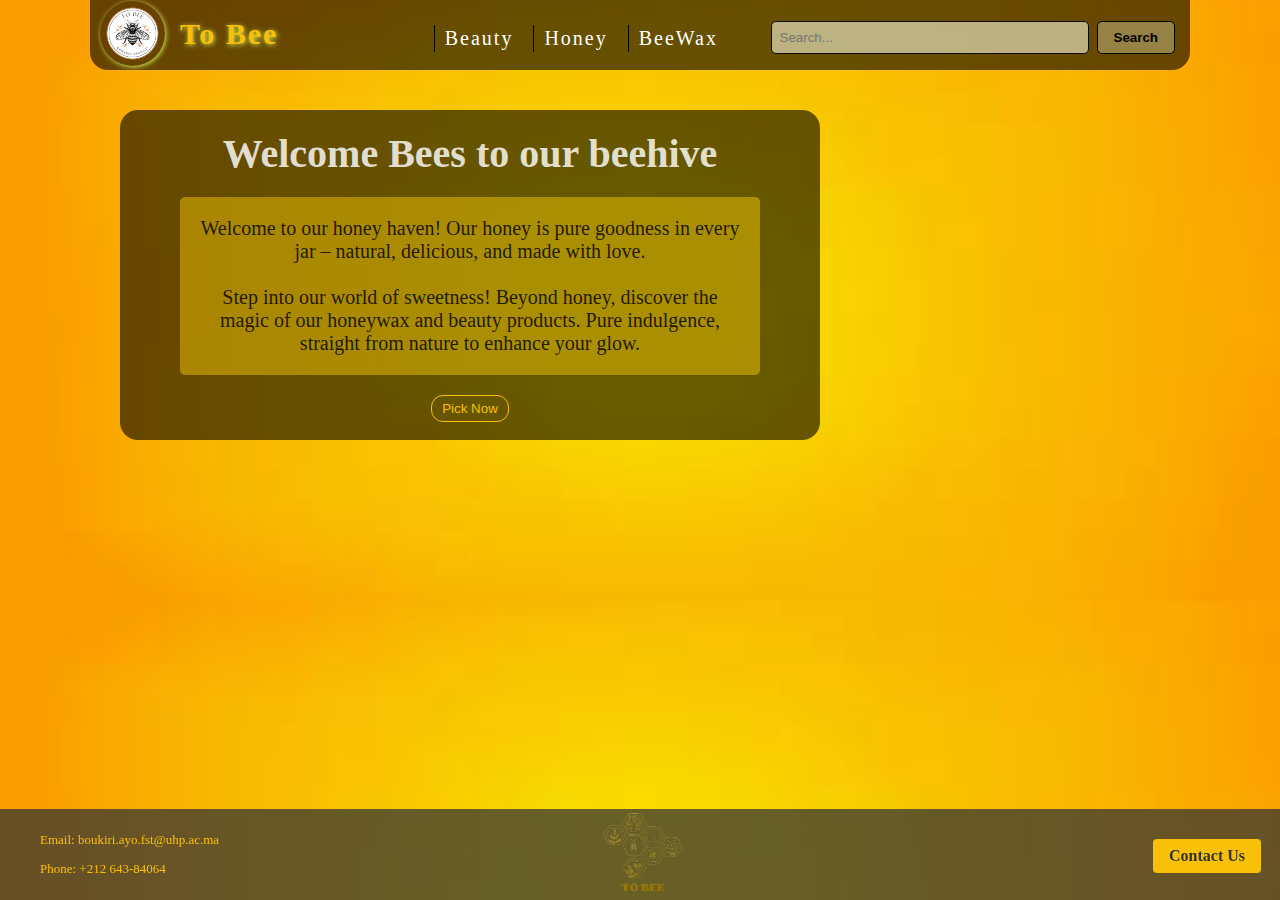
<file: index.html>
<!DOCTYPE html>
<html lang="en">
<head>
    <meta charset="UTF-8">
    <meta name="viewport" content="width=device-width, initial-scale=1.0">
    <title>Document</title>
    <link rel="stylesheet" href="To_Bee.css">
    <link href='https://unpkg.com/boxicons@2.1.4/css/boxicons.min.css' rel='stylesheet'>

</head>
<body>
    <header>
        <nav>
        <a href="index.html">
        <img src="image\beelogo.png" alt="beeLogo" class="logo">
        <P class="toBee">To Bee</P></a>
        <ul >
            <a href="beauty.html" class="nav_b">Beauty</a>
                <a href="honey.html" class="nav_b">Honey</a>
                <a href="beewax.html" class="nav_b">BeeWax</a>
        </ul>
        <div class="search-container">
            <input type="text" id="search" placeholder="Search...">
            <button id="search-button" onclick="searching()"><b>Search</b></button>
</div>


        </nav>
            
    </header>
    <div class="content">
        <h1 class="C_title"> Welcome Bees to our beehive</h1>
        <p class="Welcome">
                Welcome to our honey haven!
             Our honey is pure goodness in every jar – natural,
             delicious, and made with love.  <br><br>
             Step into our world of sweetness! Beyond honey,
              discover the magic of our honeywax and beauty products. Pure indulgence, 
             straight from nature to enhance your glow.
        </p>
        <button class="pick">Pick Now</button>
    </div>
    <footer>
        <div class="contact-info">
            <p class="Email">Email: boukiri.ayo.fst@uhp.ac.ma</p>
            <p class="phone">Phone: +212 643-84064</p>
        </div>
        <a href="" class="contact-button">Contact Us</a>
        <img src="image\footer logo.png" alt="" class="footer_logo">
    </footer>
    <script src="tobee.js"> </script>
</body>
</html>
</file>
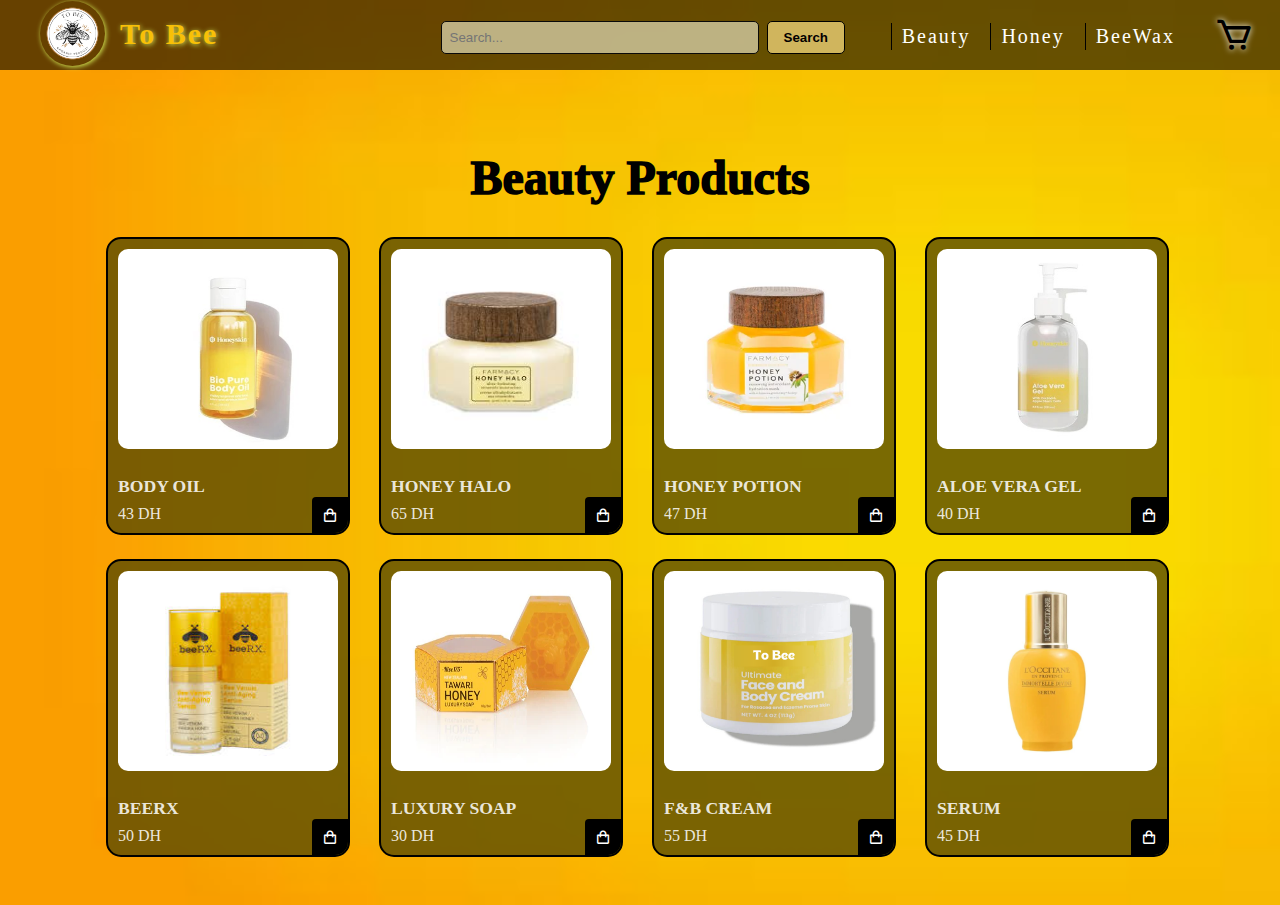
<file: beauty.html>
<!DOCTYPE html>
<html lang="en">
    <head>
        <meta charset="UTF-8">
        <meta name="viewport" content="width=device-width, initial-scale=1.0">
        <title>Document</title>
        <link rel="stylesheet" href="tobee.css">
        <link href='https://unpkg.com/boxicons@2.1.4/css/boxicons.min.css' rel='stylesheet'>
        <!-- <script src="beauty.js" ></script> -->

</head>
<body>
    <header>
        <nav>
            <a href="index.html">
            <img src="image\beelogo.png" alt="beeLogo" class="logo">
            <P class="toBee">To Bee</P></a>
            <ul >
                <a href="beauty.html" class="nav_b">Beauty</a>
                <a href="honey.html" class="nav_b">Honey</a>
                <a href="beewax.html" class="nav_b">BeeWax</a>
            </ul>
            <div class="search-container">
                <input type="text" id="search" placeholder="Search...">
                <button id="search-button" onclick="searching()"><b>Search</b></button>
             </div>
             <i class='bx bx-cart' onclick="show_cart()" id="car_icon"></i> 
             <div class="cart" >
                <h2 class="cart-title">Your Cart</h2>
                <!-- content -->
                <div class="cart-content">
                    
                </div>
                <div class="total">
                    <div class="total-title">Total</div>
                    <div class="total-price">$0</div>
                </div>
                <!-- buy Button -->
                <button type="button" class="btn-buy">Buy Now</button>
                <!-- cart Close -->
                <i class='bx bx-x-circle' onclick="close_cart()" id="close-cart"></i>
                </div>
            </nav>
            
    </header>
    <section class="shop container"> 
        <h1 class="section-title">Beauty Products</h1>
        <div class="shop-content">
            <!-- box 9 -->
            <div class="product-box product9">
                <img src="image\body oil.jpg" alt="" class="product_img">
                <h2 class="product-title">BODY OIL</h2>
                <span class="price">43 DH</span>
                <i class='bx bx-shopping-bag add-cart' ></i>
            </div>
            <!-- box 10 -->
            <div class="product-box product10">
                <img src="image\honey halo.jpg" alt="" class="product_img">
                <h2 class="product-title">HONEY HALO</h2>
                <span class="price">65 DH</span>
                <i class='bx bx-shopping-bag add-cart' ></i>
            </div>
            <!-- box 11 -->
            <div class="product-box product11">
                <img src="image\honey-potion.webp" alt="" class="product_img">
                <h2 class="product-title">HONEY POTION</h2>
                <span class="price">47 DH</span>
                <i class='bx bx-shopping-bag add-cart' ></i>
            </div>
            <!-- box 12 -->
            <div class="product-box product12">
                <img src="image\Aloe Vera Gel.jpg" alt="" class="product_img">
                <h2 class="product-title">ALOE VERA GEL</h2>
                <span class="price">40 DH</span>
                <i class='bx bx-shopping-bag add-cart' ></i>
            </div>
            <!-- box 13 -->
            <div class="product-box product13">
                <img src="image\images.jpg" alt="" class="product_img">
                <h2 class="product-title">BEERX</h2>
                <span class="price">50 DH</span>
                <i class='bx bx-shopping-bag add-cart' ></i>
            </div>
            <!-- box 14 -->
            <div class="product-box product14">
                <img src="image\luxury soap.webp" alt="" class="product_img">
                <h2 class="product-title">LUXURY SOAP</h2>
                <span class="price">30 DH</span>
                <i class='bx bx-shopping-bag add-cart' ></i>
            </div>
            <!-- box 15 -->
            <div class="product-box product15">
                <img src="image\pr1.png" alt="" class="product_img">
                <h2 class="product-title">F&B CREAM</h2>
                <span class="price">55 DH</span>
                <i class='bx bx-shopping-bag add-cart' ></i>
            </div>
             <!-- box 16 -->
            <div class="product-box product16">
                <img src="image\serum.webp" alt="" class="product_img">
                <h2 class="product-title">SERUM</h2>
                <span class="price">45 DH</span>
                <i class='bx bx-shopping-bag add-cart' ></i>
            </div>
        </div>
    </section> 
   <script src="tobee.js"> </script>
 
</body>
</html>
</file>
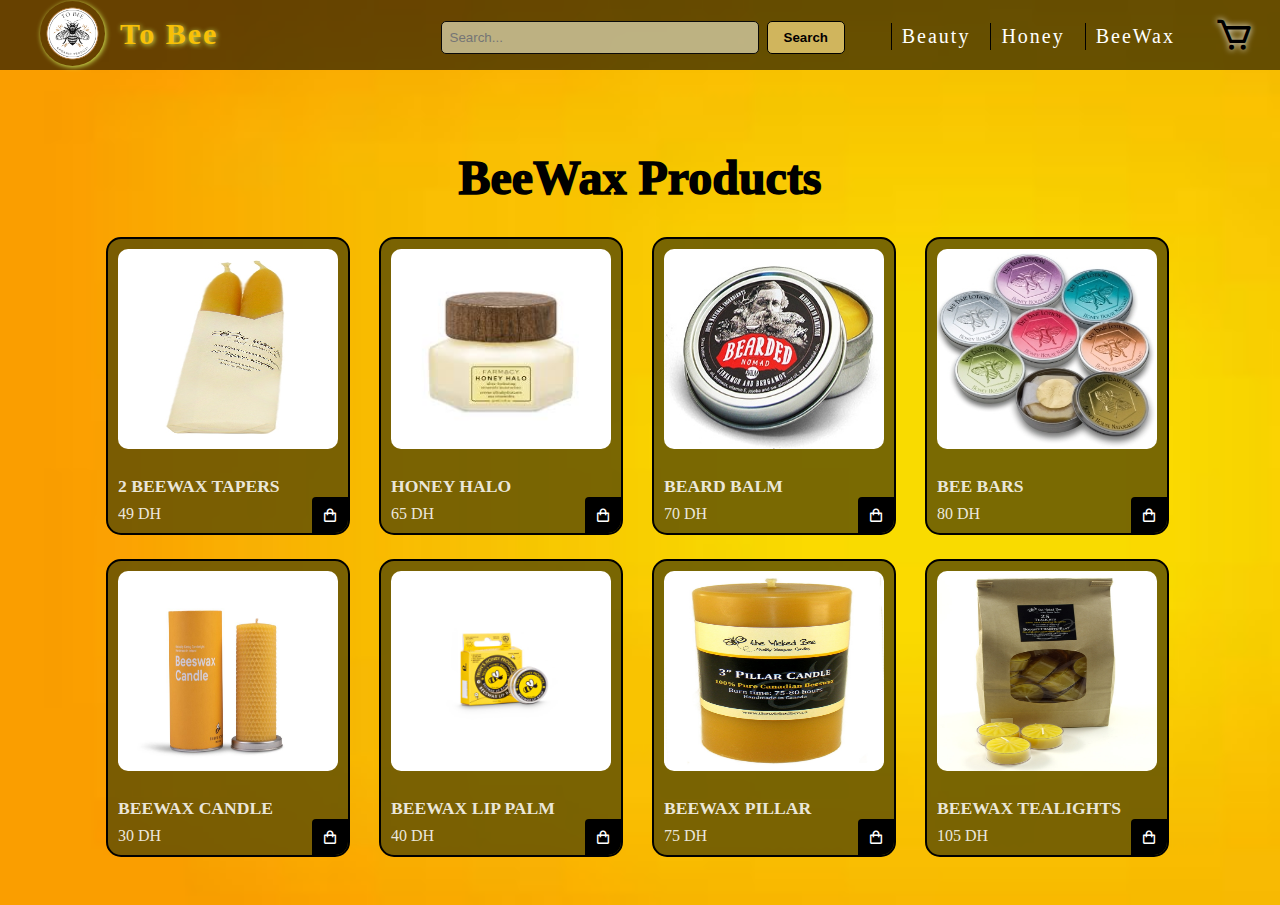
<file: beewax.html>
<!DOCTYPE html>
<html lang="en">
    <head>
        <meta charset="UTF-8">
        <meta name="viewport" content="width=device-width, initial-scale=1.0">
        <title>Document</title>
        <link rel="stylesheet" href="tobee.css">
        <link href='https://unpkg.com/boxicons@2.1.4/css/boxicons.min.css' rel='stylesheet'>
        <!-- <script src="beauty.js" ></script> -->

</head>
<body>
    <header>
        <nav>
            <a href="index.html">
            <img src="image\beelogo.png" alt="beeLogo" class="logo">
            <P class="toBee">To Bee</P></a>
            <ul >
                <a href="beauty.html" class="nav_b">Beauty</a>
                <a href="honey.html" class="nav_b">Honey</a>
                <a href="beewax.html" class="nav_b">BeeWax</a>
            </ul>
            <div class="search-container">
                <input type="text" id="search" placeholder="Search...">
                <button id="search-button" onclick="searching()"><b>Search</b></button>
             </div>
             <i class='bx bx-cart' onclick="show_cart()" id="car_icon"></i> 
             <div class="cart" >
                <h2 class="cart-title">Your Cart</h2>
                <!-- content -->
                <div class="cart-content">
                    
                </div>
                <div class="total">
                    <div class="total-title">Total</div>
                    <div class="total-price">$0</div>
                </div>
                <!-- buy Button -->
                <button type="button" class="btn-buy">Buy Now</button>
                <!-- cart Close -->
                <i class='bx bx-x-circle' onclick="close_cart()" id="close-cart"></i>
                </div>
            </nav>
            
    </header>
    <section class="shop container"> 
        <h1 class="section-title"><B>BeeWax Products</B></h1>
        <div class="shop-content">
            <!-- box 1 -->
            <div class="product-box product1">
                <img src="image\2 BEEWAX TAPERS.jpg" alt="" class="product_img">
                <h2 class="product-title">2 BEEWAX TAPERS</h2>
                <span class="price">49 DH</span>
                <i class='bx bx-shopping-bag add-cart' ></i>
            </div>
            <!-- box 2 -->
            <div class="product-box product2">
                <img src="image\honey halo.jpg" alt="" class="product_img">
                <h2 class="product-title">HONEY HALO</h2>
                <span class="price">65 DH</span>
                <i class='bx bx-shopping-bag add-cart' ></i>
            </div>
            <!-- box 3 -->
            <div class="product-box product3">
                <img src="image\BEARD BALM.jpg" alt="" class="product_img">
                <h2 class="product-title">BEARD BALM</h2>
                <span class="price">70 DH</span>
                <i class='bx bx-shopping-bag add-cart' ></i>
            </div>
            <!-- box 4 -->
            <div class="product-box product4">
                <img src="image\BEE BARS.jpg" alt="" class="product_img">
                <h2 class="product-title">BEE BARS</h2>
                <span class="price">80 DH</span>
                <i class='bx bx-shopping-bag add-cart' ></i>
            </div>
            <!-- box 5 -->
            <div class="product-box product5">
                <img src="image\Beeswax-Candle.jpg" alt="" class="product_img">
                <h2 class="product-title">BEEWAX CANDLE</h2>
                <span class="price">30 DH</span>
                <i class='bx bx-shopping-bag add-cart' ></i>
            </div>
            <!-- box 6 -->
            <div class="product-box product6">
                <img src="image\Beewax lip balm.jpg" alt="" class="product_img">
                <h2 class="product-title">BEEWAX LIP PALM</h2>
                <span class="price">40 DH</span>
                <i class='bx bx-shopping-bag add-cart' ></i>
            </div>
            <!-- box 7 -->
            <div class="product-box product7">
                <img src="image\BEEWAX PILLAR.jpg" alt="" class="product_img">
                <h2 class="product-title">BEEWAX PILLAR</h2>
                <span class="price">75 DH</span>
                <i class='bx bx-shopping-bag add-cart' ></i>
            </div>
             <!-- box 8 -->
            <div class="product-box product8">
                <img src="image\BEEWAX TEALIGHTS.jpg" alt="" class="product_img">
                <h2 class="product-title">BEEWAX TEALIGHTS</h2>
                <span class="price">105 DH</span>
                <i class='bx bx-shopping-bag add-cart' ></i>
            </div>
        </div>
    </section> 
   <script src="tobee.js"> </script>
 
</body>
</html>
</file>
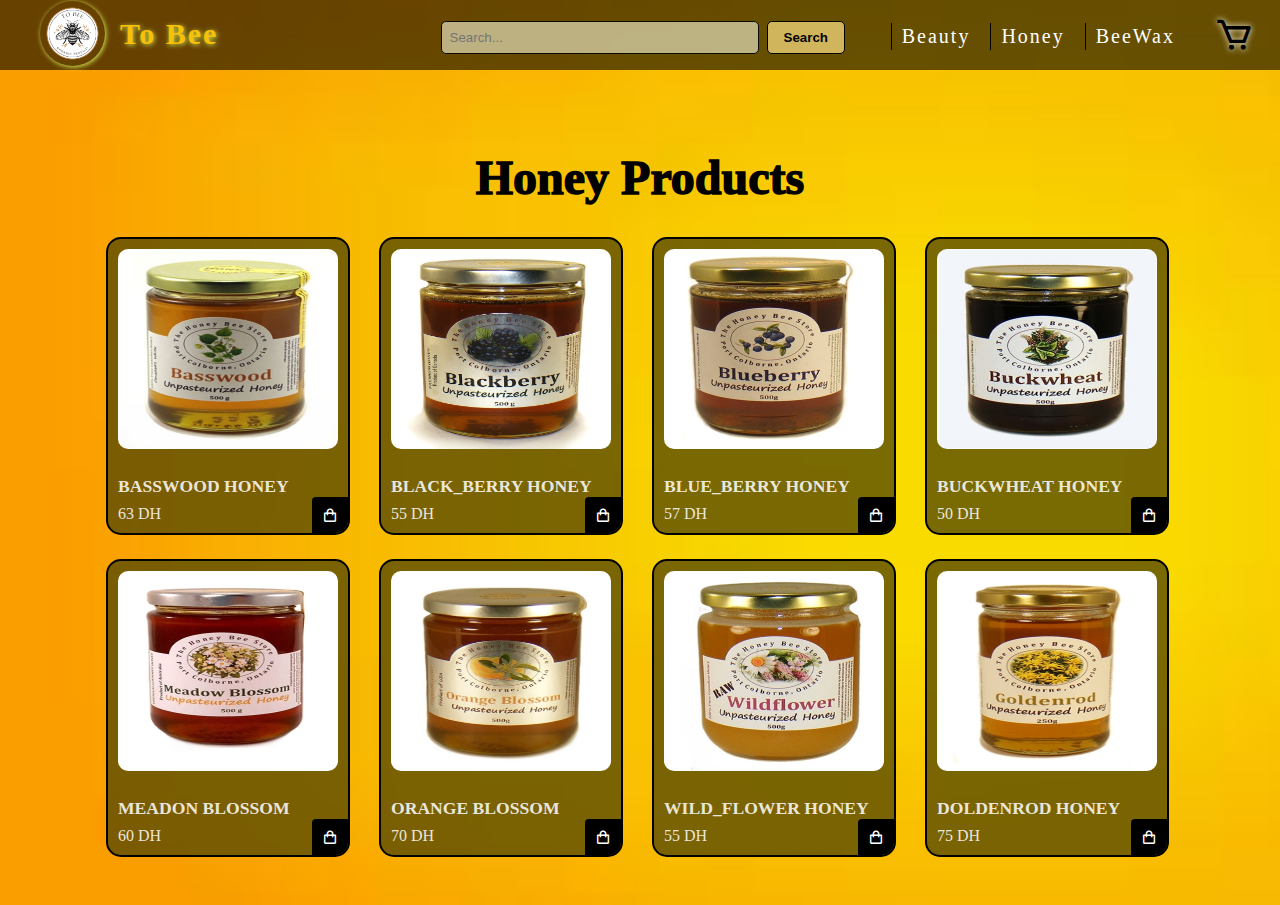
<file: honey.html>
<!DOCTYPE html>
<html lang="en">
    <head>
        <meta charset="UTF-8">
        <meta name="viewport" content="width=device-width, initial-scale=1.0">
        <title>Document</title>
        <link rel="stylesheet" href="tobee.css">
        <link href='https://unpkg.com/boxicons@2.1.4/css/boxicons.min.css' rel='stylesheet'>
        <!-- <script src="beauty.js" ></script> -->

</head>
<body>
    <header>
        <nav>
            <a href="index.html">
            <img src="image\beelogo.png" alt="beeLogo" class="logo">
            <P class="toBee">To Bee</P></a>
            <ul >
                <a href="beauty.html" class="nav_b">Beauty</a>
                <a href="honey.html" class="nav_b">Honey</a>
                <a href="beewax.html" class="nav_b">BeeWax</a>
            </ul>
            <div class="search-container">
                <input type="text" id="search" placeholder="Search...">
                <button id="search-button" onclick="searching()"><b>Search</b></button>
             </div>
             <i class='bx bx-cart' onclick="show_cart()" id="car_icon"></i> 
             <div class="cart" >
                <h2 class="cart-title">Your Cart</h2>
                <!-- content -->
                <div class="cart-content">
                    
                </div>
                <div class="total">
                    <div class="total-title">Total</div>
                    <div class="total-price">$0</div>
                </div>
                <!-- buy Button -->
                <button type="button" class="btn-buy">Buy Now</button>
                <!-- cart Close -->
                <i class='bx bx-x-circle' onclick="close_cart()" id="close-cart"></i>
                </div>
            </nav>
            
    </header>

    

    <section class="shop container"> 
        <h1 class="section-title">Honey Products</h1>
        <div class="shop-content">
            <!-- box 17 -->
            <div class="product-box product17">
                <img src="image\basswood.jpg" alt="" class="product_img">
                <h2 class="product-title">BASSWOOD HONEY</h2>
                <span class="price">63 DH</span>
                <i class='bx bx-shopping-bag add-cart' ></i>
            </div>
            <!-- box 18 -->
            <div class="product-box product18">
                <img src="image\blackberry honey.jpg" alt="" class="product_img">
                <h2 class="product-title">BLACK_BERRY HONEY </h2>
                <span class="price">55 DH</span>
                <i class='bx bx-shopping-bag add-cart' ></i>
            </div>
            <!-- box 19 -->
            <div class="product-box product19">
                <img src="image\blueberry.jpg" alt="" class="product_img">
                <h2 class="product-title">BLUE_BERRY HONEY</h2>
                <span class="price">57 DH</span>
                <i class='bx bx-shopping-bag add-cart' ></i>
            </div>
            <!-- box 20 -->
            <div class="product-box product20">
                <img src="image\buckwheat.jpg" alt="" class="product_img">
                <h2 class="product-title">BUCKWHEAT HONEY</h2>
                <span class="price">50 DH</span>
                <i class='bx bx-shopping-bag add-cart' ></i>
            </div>
            <!-- box 21 -->
            <div class="product-box product21">
                <img src="image\meadow blossom.jpg" alt="" class="product_img">
                <h2 class="product-title">MEADON BLOSSOM</h2>
                <span class="price">60 DH</span>
                <i class='bx bx-shopping-bag add-cart' ></i>
            </div>
            <!-- box 22 -->
            <div class="product-box product22">
                <img src="image\orange blossom.jpg" alt="" class="product_img">
                <h2 class="product-title">ORANGE BLOSSOM</h2>
                <span class="price">70 DH</span>
                <i class='bx bx-shopping-bag add-cart' ></i>
            </div>
            <!-- box 23 -->
            <div class="product-box product23">
                <img src="image\raw wildflower.jpg" alt="" class="product_img">
                <h2 class="product-title">WILD_FLOWER HONEY</h2>
                <span class="price">55 DH</span>
                <i class='bx bx-shopping-bag add-cart' ></i>
            </div>
             <!-- box 24 -->
            <div class="product-box product24">
                <img src="image\goldenrod.jpg" alt="" class="product_img">
                <h2 class="product-title">DOLDENROD HONEY</h2>
                <span class="price">75 DH</span>
                <i class='bx bx-shopping-bag add-cart' ></i>
            </div>
        </div>
    </section> 
   <script src="tobee.js"> </script>
 
</body>
</html>
</file>
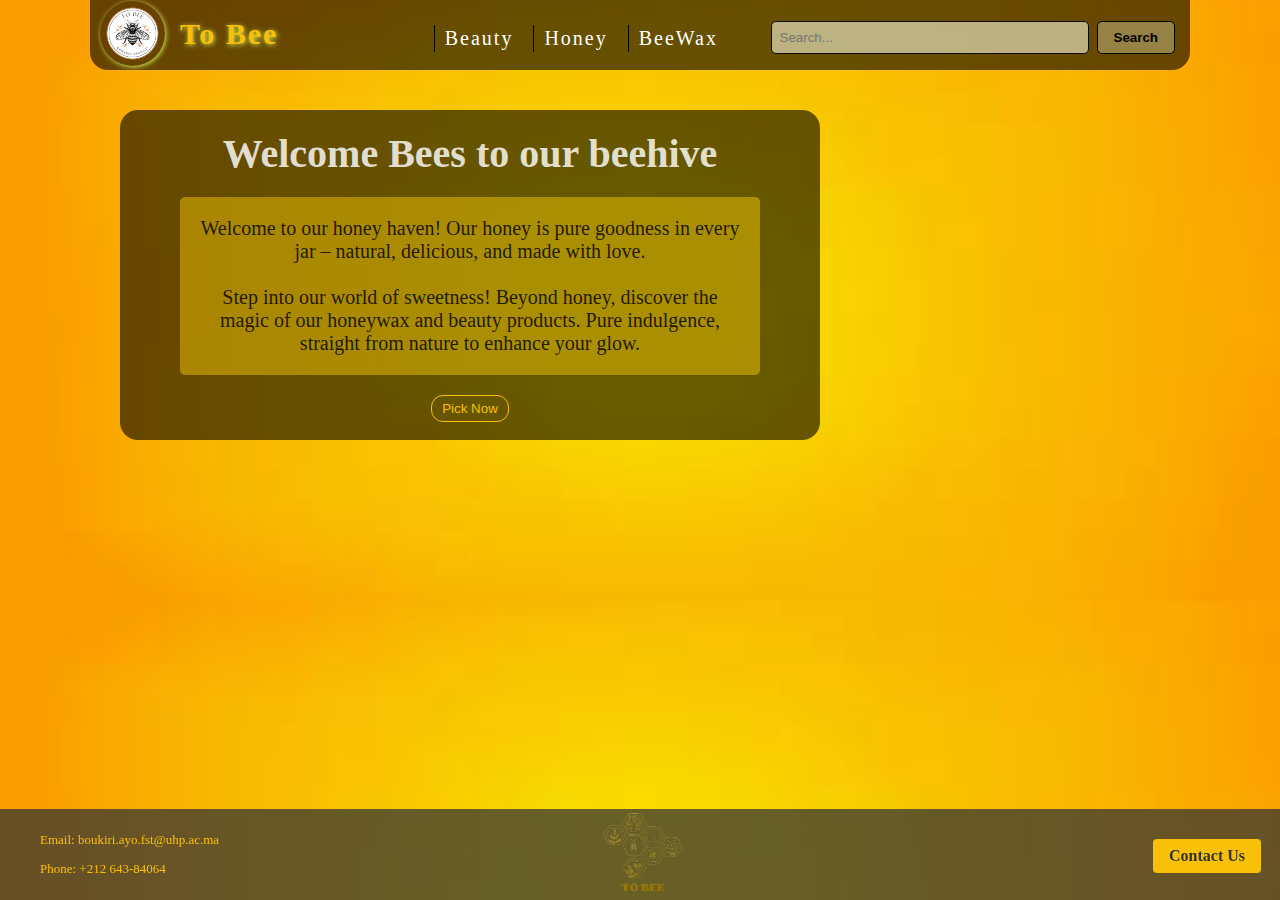
<file: To_Bee.html>
<!DOCTYPE html>
<html lang="en">
<head>
    <meta charset="UTF-8">
    <meta name="viewport" content="width=device-width, initial-scale=1.0">
    <title>Document</title>
    <link rel="stylesheet" href="To_Bee.css">
    <link href='https://unpkg.com/boxicons@2.1.4/css/boxicons.min.css' rel='stylesheet'>

</head>
<body>
    <header>
        <nav>
        <a href="To_Bee.html">
        <img src="image\beelogo.png" alt="beeLogo" class="logo">
        <P class="toBee">To Bee</P></a>
        <ul >
            <a href="beauty.html" class="nav_b">Beauty</a>
                <a href="honey.html" class="nav_b">Honey</a>
                <a href="beewax.html" class="nav_b">BeeWax</a>
        </ul>
        <div class="search-container">
            <input type="text" id="search" placeholder="Search...">
            <button id="search-button" onclick="searching()"><b>Search</b></button>
</div>


        </nav>
            
    </header>
    <div class="content">
        <h1 class="C_title"> Welcome Bees to our beehive</h1>
        <p class="Welcome">
                Welcome to our honey haven!
             Our honey is pure goodness in every jar – natural,
             delicious, and made with love.  <br><br>
             Step into our world of sweetness! Beyond honey,
              discover the magic of our honeywax and beauty products. Pure indulgence, 
             straight from nature to enhance your glow.
        </p>
        <button class="pick">Pick Now</button>
    </div>
    <footer>
        <div class="contact-info">
            <p class="Email">Email: boukiri.ayo.fst@uhp.ac.ma</p>
            <p class="phone">Phone: +212 643-84064</p>
        </div>
        <a href="" class="contact-button">Contact Us</a>
        <img src="image\footer logo.png" alt="" class="footer_logo">
    </footer>
    <script src="tobee.js"> </script>
</body>
</html>
</file>
<file: To_Bee.css>
body{
    width: 100px;
    background-image: url("image/images (1).jpeg");
    margin: 0%;
    background-size:cover ;
    
}  
/* nav css */
nav{
    z-index: 1;
    position: relative;
    height: 70px;
    left: 90px;
    margin: 0%;
    width: 1100px;
    background-color: #00000096;
    border-radius: 0px 0px 18px 18px;
    
}
ul{
 position: absolute;
 font-size: 40px;
    display: flex;
   margin-right :50px;
   margin-left: 10%; 
   top: 15px;
   right:37%;
}

.logo {
    position: relative;
    top: 1px;
    left: 10px;
    width: 65px;
    border-radius: 50%;
    box-shadow:1px 1px 5px rgb(215, 238, 87); ;
}
.toBee{
    padding: 2px 10px;
    text-decoration: none;
    position:absolute;
    color: rgb(248, 192, 7);
    text-shadow: 1px 1px 5px rgb(215, 238, 87);
    margin: 0 0;
    letter-spacing: 2px;
    top: 15px;
    left: 80px;
    font-size:30px ;
    font-weight: bolder;
}
.nav_b:link:hover ,.nav_b:hover {
    color: rgb(0, 0, 0);
    background: linear-gradient(yellow,orange,brown) 
    
}
.nav_b{
    color: #ffffff;
    border-left: #000000 solid 1px;
    
}
.nav_b:link {
    padding: 2px 10px;
    text-align: center;
    text-decoration: none;
    position:relative;
    top: -35px;
    margin: 5px ;
    letter-spacing: 2px;
    font-size:20px ;
}
.search-container {
    top:5px;

    right: 15px;;
    display: flex;
    align-items: center;
    margin-top: 1rem;
    position:absolute;
  }
  
  #search {
    
    padding: 0.5rem;
    border: 1px solid #0a0a0a;
    border-radius: 5px;
    width: 300px;
    background-color: #dad3adc0;
  }
  
  #search-button {
    background-color: #aba066ab;
    color: #030000;
    border: 1px solid black;
    border-radius: 5px;
    padding: 0.5rem 1rem;
    margin-left: 0.5rem;

    cursor: pointer;
  }
  
  #search-button:hover {
    background-color: rgb(248, 192, 7);
  }
  #search:hover{
    border: 1px solid #000000b7;
    color: black;
    background:linear-gradient(yellow,orange);
  }
  #search:focus{
    border: 1px solid #000000b7;
    color: black;
    background:linear-gradient(yellow,orange);
  }
/* content css */
.content{
    z-index: 1;
    position: relative;
    width: 700px;
    height: 330px;
    left: 120px;
    top: 0px;
    margin: 0%;
    background-color: #00000096;
    border-radius:  18px ;
    text-align:center ;
}
.C_title{
    color: #ffffffd3;
    margin: 40px 50px;
    position: relative;
    font-size: 40px;
    top: 20px;
    /* background-color: #0303039c; */
    border-radius: 5px;
}
.Welcome{
    color: #000000d3;
    margin: 20px 60px;
    padding: 20px;
    position: relative;
    font-size: 20px;
    top: 0px;
    background-color: rgba(248, 204, 7, 0.466);
    border-radius: 5px;
}
.pick{
    background-color: rgba(0, 0, 0, 0);
    border: 1px solid rgb(248, 192, 7);
    color: rgb(248, 192, 7);
    padding: 5px 10px;
    border-radius: 12px;
}
.pick:hover{
    background-color: rgb(248, 192, 7);
    
    color: rgb(0, 0, 0);
    
    
}
/* foot css */



footer {
    background-color: #333333bd;
    color: rgb(248, 192, 7);
    
    padding: 10px;
    position: fixed;
    bottom: 0;
    width: 100%;
}

.contact-info {
    position: relative;
    left: 30px;
    margin-bottom: 10px;
    font-size: 13px;
}

.contact-button {
    top: 30px;
    right: 3%;
    background-color: rgb(248, 192, 7);
    color: #333;
    padding: 8px 16px;
    border: none;
    border-radius: 4px;
    cursor: pointer;
    text-decoration: none;
    font-weight: bold;
    position: absolute;
}
.footer_logo{
    width: 110px;
    position: absolute;
    top: -5px;
    left: 45%;
}
.popup_container.show{
    display:grid;
  }
  .popup_container{
    background-color: rgb(246, 232, 186);
    position: absolute;
    display:none;
    left: 383px;
    top:100px;
    width: 500px;
    height: 450px;
    border-radius: 12px;
    border: 5px solid black;
    z-index: 100;
  }
  .popup_img{
    width: 300px;
    height: 300px;
    position: relative;
    top:20px;
    left: 100px;
    border-radius: 20px;
  }
  .popup_title{
    text-align: center;
    font-size: 30px;
    letter-spacing: 2px;
    color: rgb(88, 65, 19);
    text-shadow: 0px 0px 10px rgb(255, 255, 255);
  }
  .popup_price{
    position: relative;
    font-size: 20px;
    left: 200px;
    top: -20px;
    color: rgb(74, 56, 16);
    text-shadow: 0px 0px 4px rgb(255, 255, 255);
    border: #000000 2px solid;
    width: 100px;
    text-align: center;
    border-radius: 10px;
    padding: 3px 0px;
    background-color: rgb(216, 164, 31);
  }
  .popup_remove{
    color: #000000;
    position: absolute;
    top: 0px;
    right: 0px;
    font-size: 40px;
    cursor: pointer;
  }
</file>
<file: tobee.css>
body{
  
  background-image: url("image/images (1).jpeg");
  margin: 0%;
    background-size:cover ; 
    
}  
/* nav css */
header{
  z-index: 100f;
}
nav{
    z-index: 1;
    position: relative;
    height: 70px;
    
    margin: 0%;
    width: 100%;
    background-color: #00000096;
    
}
ul{
  position: absolute;
  font-size: 40px;
  display: flex;
  margin-right :20px;
  margin-left: 10%; 
  top: 13px;
  right: 70px;;
  
}

.logo {
  position: relative;
  top: 1px;
  left: 40px;
    width: 65px;
    border-radius: 50%;
    box-shadow:1px 1px 5px rgb(215, 238, 87); ;
}
.toBee{
    padding: 2px 10px;
    text-decoration: none;
    position:absolute;
    color: rgb(248, 192, 7);
    text-shadow: 1px 1px 5px rgb(215, 238, 87);
    margin: 0 0;
    letter-spacing: 2px;
    top: 15px;
    left: 110px;
    font-size:30px ;
    font-weight: bolder;
  }
  .nav_b:link:hover ,.nav_b:hover {
    color: rgb(0, 0, 0);
    background: linear-gradient(yellow,orange,brown) 
    
  }
  .nav_b{
    color: #ffffff;
    border-left: #000000 solid 1px;
    
  }
  .nav_b:link {
    padding: 2px 10px;
    text-align: center;
    text-decoration: none;
    position:relative;
    top: -35px;
    margin: 5px ;
    letter-spacing: 2px;
    font-size:20px ;
  }
  .search-container {
    top:5px;

    right: 435px;;
    display: flex;
    align-items: center;
    margin-top: 1rem;
    position:absolute;
  }
  
  #search {
    
    padding: 0.5rem;
    border: 1px solid #0a0a0a;
    border-radius: 5px;
    width: 300px;
    background-color: #dad3adc0;
  }
  
  #search-button {
    background-color: rgb(208, 181, 93);
    color: #030000;
    border: 1px solid black;
    border-radius: 5px;
    padding: 0.5rem 1rem;
    margin-left: 0.5rem;
    
    cursor: pointer;
  }
  
  #search-button:hover {
    background-color: rgb(248, 192, 7);
  }
  #search:hover{
    border: 1px solid #000000b7;
    color: black;
    background:linear-gradient(yellow,orange);
  }
  #search:focus{
    border: 1px solid #000000b7;
    color: black;
    background:linear-gradient(yellow,orange);
  }
  #car_icon{
    font-size: 40px;
    text-shadow: 0px 0px 6px #ffffff;
    right: 2%;
    top: 15px;
    position: absolute;
    cursor: pointer;

  }
  /* cart  */
  .cart{
    position: fixed;
    top: 0;
    right: -100%;
    width: 320px;
  
    min-height: 100vh;
    padding: 20px;
    background-color: rgb(252, 198, 20);
    box-shadow: -2px 0 4px hsl(0 4% 15% / 10%);
    transition: 0.3s;
    
  }
  .cart-content{
    overflow-x: hidden;
    background-color: rgba(15, 15, 14, 0.175);
    overflow-y: scroll;
    border-radius: 12px 0 0 12px;
    height:400px ;
    border: #000000 solid 1px;
  }
  .cart-title{
    text-align: center;
    font-size: 1.5rem;
    font-weight: 600;
    margin-top: 1.5rem;
  }
  .cart.active{
    right: 0;
  }
  .cart-box{
    display: grid;
    grid-template-columns: 32% 50% 18%;
    align-items: center;
    gap: 1rem;
    /* border:  red 1px dashed; */
    box-shadow: 0px 1px 5px;
  }
  .cart-img{
    width: 100px;
    height: 100px;
    object-fit: contain;
    padding: 10px;
  
  }
  .detail-box{
    display: grid;
    row-gap: 0.5rem;

  }
  .cart-product-title{
    font-size: 1.5rem;
    text-transform: uppercase;
  

  }
  .cart-price{
    font-weight: 500;
  }
  .cart-quantity{
    border: 1px solid black;
    outline-color:rgb(8, 8, 8) ;
    width: 2.4rem;
    text-align: center;
    font-size: 1rem;
    
  }
  .cart-remove{
    font-size: 24px;
    color: black;
    cursor:pointer;
  }
  .total{
    display: flex;
    justify-content: flex-end;
    margin-top: 1.5rem;
    border-top: 1px solid black;
  }
  .total-title{
    font-size: 1rem;
    font-weight: 600;
  }
  .total-price{
    margin-left: 0.5rem;
  }
  .btn-buy{
    display: flex;
    margin: 1.5rem auto 0 auto;
    padding: 12px 20px;
    border: none;
    background: rgba(255, 145, 0, 0.89)(255, 145, 0);
    color: black;
    font-size: 1rem;
    font-weight: 500;
    cursor: pointer;
  }
  .btn-buy:hover{
    background: linear-gradient(yellow,orange) 
  }
  #close-cart{
    position: absolute;
    top: 0.8rem;
    right: 0.8rem;
    font-size: 2rem;
    color: black;
    cursor: pointer;
  }
/* content css */
.container{
  max-width: 1068px;
  margin: auto;
  width: 100%;
}
section{
  padding:1rem 0 3rem ;
}
.section-title{

  font-size:3rem;
  font-weight: 1000;
  text-align: center;
  
}
.shop{
  margin-top: 2rem;
}
.shop-content{

display: grid;
grid-template-columns: repeat(auto-fit,minmax(230px,auto));
gap: 1.5rem;
}
.product-box{
  padding: 10px;
  position: relative;
  color: #ffffffdd;
  width: 220px;
  border: #000000 solid 2px;
  border-radius: 15px;
  overflow: auto;
  background-color:rgba(83, 70, 2, 0.764)
}
.product-box:hover{
  border: 1px solid black;
  color: rgba(0, 0, 0, 0.746);
  transition: 0.5s;
  background-color: #03000018;
}
.product_img{
    border-radius: 10px;
    width: 100%;
    height: 200px;
    margin-bottom: 0.5rem;
}
.product-title{
  font-size: 1.1rem;
  font-weight: 600;
  text-transform: uppercase;
  margin-bottom: 0.5rem;
}
.price{
  font-weight: 500;
}
.add-cart{
  position: absolute;
  bottom: 0;
  right: 0;
  background-color: #000000;
  color: #ffffff;
  border-radius: 4px 0 0 0;
  padding: 10px;
  cursor: pointer;
}
.cart-remove{
  color: rgb(255, 255, 255);
  top: -50px;
  right: 10px;
  font-size:30px;
  width: 25px;
  height: 25px;
  position: relative;
  padding: 4px;
  text-shadow: 1px 1px 4px rgba(0, 0, 0, 0.962);
}
.item-box{
  border: solid black 1px;
}

/* scrollbar */
::-webkit-scrollbar{
  width:10px ;
}
::-webkit-scrollbar-track{
  background-color: rgba(0, 2, 3, 0.426);
}
::-webkit-scrollbar-thumb{
  background: linear-gradient(rgb(200, 118, 17),rgb(30, 9, 9));
  border-radius: 12px;
}
/* search popup */
.popup_container.show{
  display:grid;
}
.popup_container{
  background-color: rgb(246, 232, 186);
  position: absolute;
  display:none;
  left: 383px;
  top:100px;
  width: 500px;
  height: 450px;
  border-radius: 12px;
  border: 5px solid black;
  z-index: 100;
}
.popup_img{
  width: 300px;
  height: 300px;
  position: relative;
  top:20px;
  left: 100px;
  border-radius: 20px;
}
.popup_title{
  text-align: center;
  font-size: 30px;
  letter-spacing: 2px;
  color: rgb(88, 65, 19);
  text-shadow: 0px 0px 10px rgb(255, 255, 255);
}
.popup_price{
  position: relative;
  font-size: 20px;
  left: 200px;
  top: -20px;
  color: rgb(74, 56, 16);
  text-shadow: 0px 0px 4px rgb(255, 255, 255);
  border: #000000 2px solid;
  width: 100px;
  text-align: center;
  border-radius: 10px;
  padding: 3px 0px;
  background-color: rgb(216, 164, 31);
}
.popup_remove{
  color: #000000;
  position: absolute;
  top: 0px;
  right: 0px;
  font-size: 40px;
  cursor: pointer;
}
</file>
